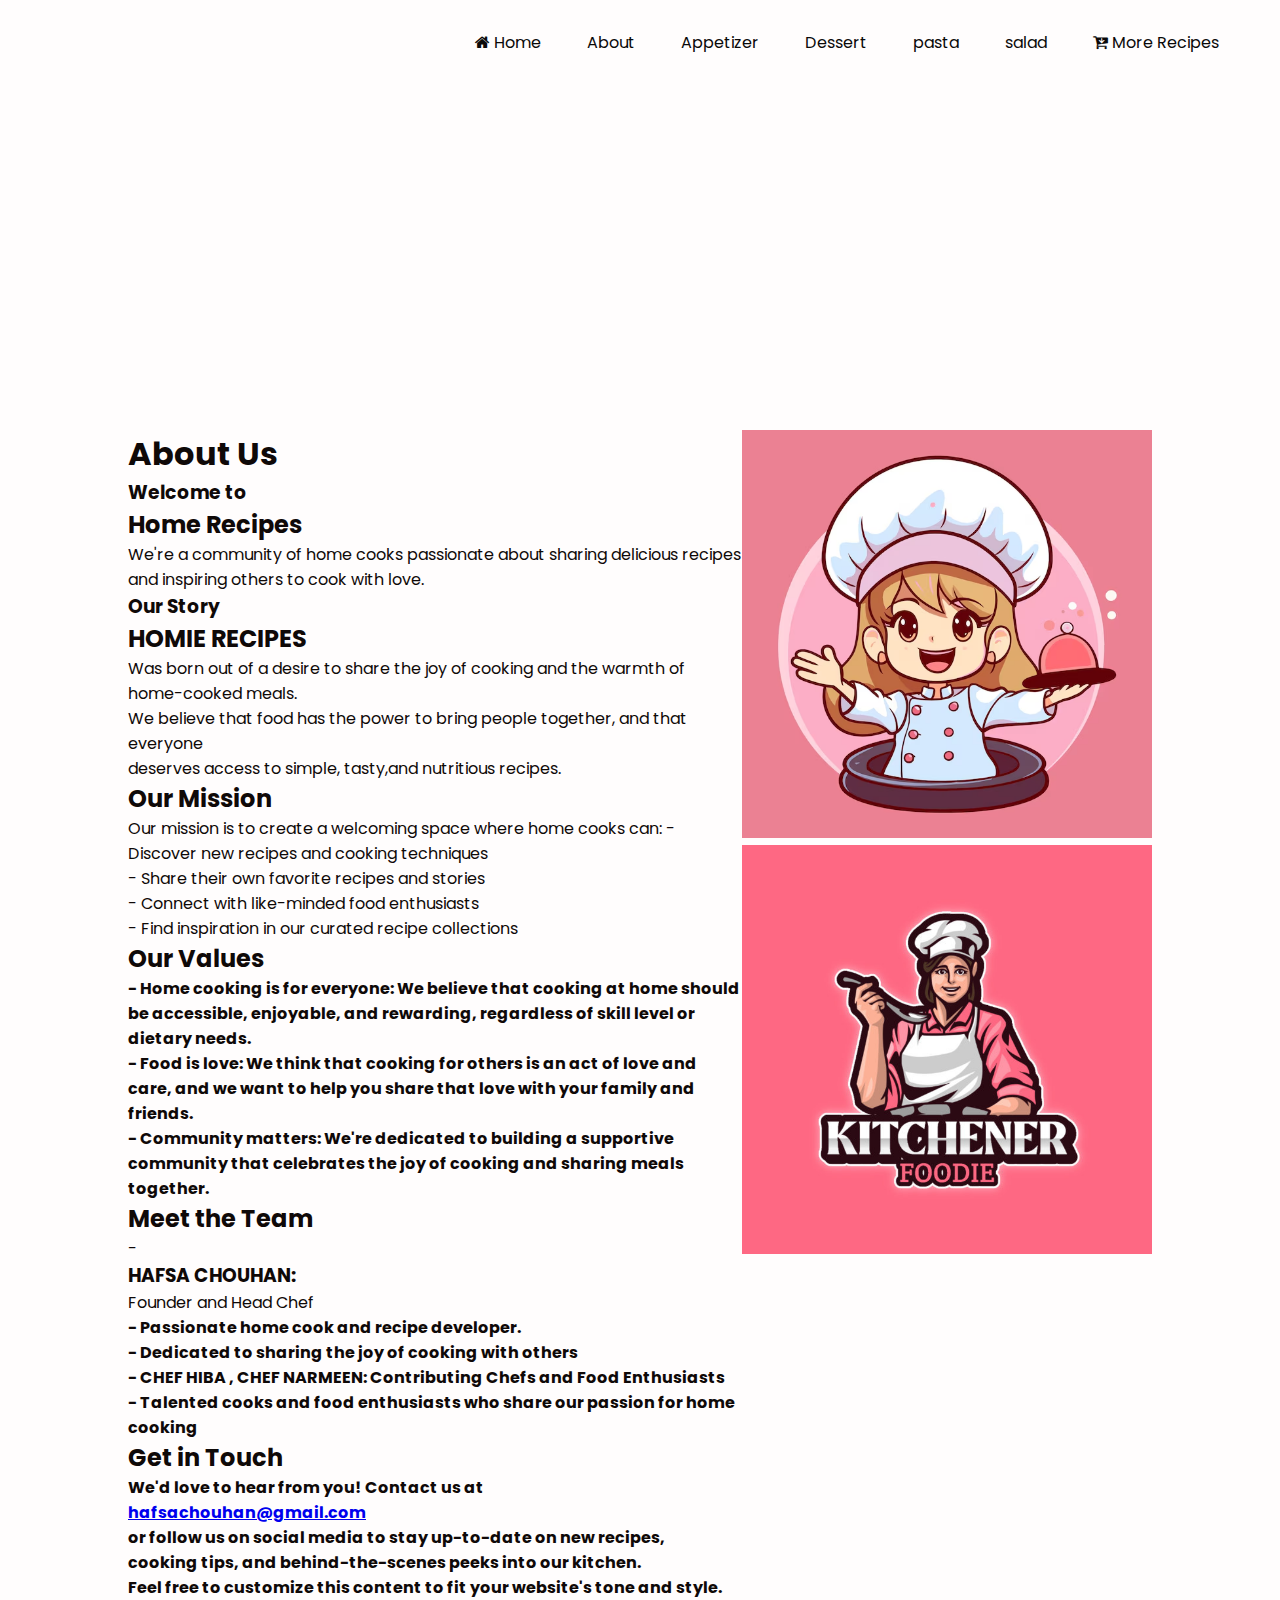
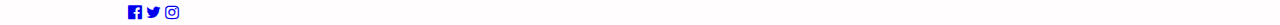
<file: about.html>
<!DOCTYPE html>
<html lang="en">
<head>
    <title>About</title>
    <link rel="stylesheet" href="about.css">
    <link rel="stylesheet" type="text/css" href="https://stackpath.bootstrapcdn.com/font-awesome/4.7.0/css/font-awesome.min.css">

</head>
<body>
    <header>
        <ul>
            <li ><a href="index.html"><i class="fa fa-home"></i>
                Home</a></li>
            <li> <a href="about.html">About</a></a></li>
            <li> <a href="appetizer.html">Appetizer</a></li>
            <li> <a href="dessert.html">Dessert</a></li>
            <li> <a href="pasta.html">pasta</a></li>
            <li> <a href="salad.html">salad</a></li>
            <li> <a href="#"><i class="fa fa-cart-arrow-down"></i>
                More Recipes</a>
            <div class="sub-menu">
                <ul>
                <li> <a href="cookies.html">cookies</a>
                    <li> <a href="sandwich.html">Sandwich</a>
                    </ul>
            </div>
            </li>
        </ul>
    </header>
    <div class="section">
        <div class="container">
            <div class="content-section">
                <div class="title">
                    <h1>
                        About Us
                    </h1>
                </div>
            <div class="content">
                <h3>
                    Welcome to <h2>Home Recipes</h2>

<p>We're a community of home cooks passionate about sharing delicious recipes and inspiring others to cook with love.</p>

<h3>Our Story</h3>

<h2>HOMIE RECIPES</h2> <p>Was born out of a desire to share the joy of cooking and the warmth of home-cooked meals.<br> 
    We believe that food has the power to bring people together, and that everyone<br>deserves access to simple, tasty,and nutritious recipes.</p>

<h2>Our Mission</h2>

<p>Our mission is to create a welcoming space where home cooks can:

- Discover new recipes and cooking techniques<br>
- Share their own favorite recipes and stories<br>
- Connect with like-minded food enthusiasts<br>
- Find inspiration in our curated recipe collections</p>

<h2>Our Values</h2>

<h4>- Home cooking is for everyone: We believe that cooking at home should be accessible, enjoyable, and rewarding, regardless of skill level or dietary needs.<br>
- Food is love: We think that cooking for others is an act of love and care, and we want to help you share that love with your family and friends.<br>
- Community matters: We're dedicated to building a supportive community that celebrates the joy of cooking and sharing meals together.</h4>

<h2>Meet the Team</h2>

- <h3>HAFSA CHOUHAN:</h3> <p>Founder and Head Chef</p>
    <h4>- Passionate home cook and recipe developer.<br>
    - Dedicated to sharing the joy of cooking with others<br>
- CHEF HIBA , CHEF NARMEEN: Contributing Chefs and Food Enthusiasts<br>
    - Talented cooks and food enthusiasts who share our passion for home cooking</h4>

<h2>Get in Touch</h2>

<h4>We'd love to hear from you! Contact us at <p><a href="mailto:hafsachouhan@gmail.com    ">hafsachouhan@gmail.com</a></p>or follow us on social media to stay up-to-date on new recipes,<br>cooking tips, and behind-the-scenes peeks into our kitchen.

<h4>Feel free to customize this content to fit your website's tone and style.</h4>


            <div class="button">
                <a href="FeedBack">

                </a>
            </div>
            </div>
            <div class="social">
                <a href="Facebook"><i class="fa fa-facebook-official"></i></a>
                <a href="twitter"><i class="fa fa-twitter"></i></a>
                <a href="instagram"><i class="fa fa-instagram"></i></a>

            </div>

            </div>
            <div class="image-section">
                <img src="about image.avif">
                <img src="optimized_product_thumb_stage.jpg">
            </div>

        </div>
    </div>

    </div>
</body>
</html>
</file>
<file: about.css>
@import url('https://fonts.googleapis.com/css2?family=Poppins:wght@200;400&display=swap');


*{
    margin: 0px;
    padding: 0px;
    box-sizing: border-box;
    background-color: rgb(255, 253, 253);
    font-family: "Poppins", sans-serif;
}
ul{
    float: right;
    list-style-type: none;
    margin-top : 30px;
    min-height: 400px;
    margin-right: 40px;
    font-size: 16px;

}
ul li{
    display: inline-block;
}
ul li a{
    text-decoration:none ;
    padding: 5px 20px;
    color: #0a0909;
    border: 1px solid transparent ;
    transition: 0.5px ease;
}
ul li a:hover{
    background-color: #070606;
    color: #dbaeae;
}
ul li.active a{
    background-color: #070606;
    color: #f0e3e3;}
    .sub-menu{
        display: none;
        top: 6%;
        position: relative;
    }
    .sub-menu{
        position: absolute;
    }
    
    .main ul li:hover .sub-menu{
        display: block;
        position: absolute;
        background-color: #080707;
        margin-top: 12px;
        margin-left: -8px;
    
    }
    .main ul li:hover .sub-menu ul{
        display: block;
        margin: 6px;
    
    }
    .main ul li:hover .sub-menu ul li{
        width: 75px;
        padding: 5px;
        border-bottom: 1px #080707;
        background: transparent;
        transition: 0,4 ease;
        text-align: left;
        border-radius: 0px;
    }

.section{
    width: 100%;
    background-position: center;
    background-size: cover;
    height: 100%;
}

.container{
    width: 80%;
    display: block;
    margin: auto;
    padding-top: 100px;

}
.content-section{
    float: left;
    width: 60%;
    color: rgb(15, 9, 8);
    font-family: 'Franklin Gothic Medium', 'Arial Narrow', Arial, sans-serif;
    
}
.image-section{
    float: right;
    width: 40%;

}
.image-section img{
    width: 100%;
    height: auto;

}
.image-section img{
    width: 100%;
    height: auto;

}
</file>
